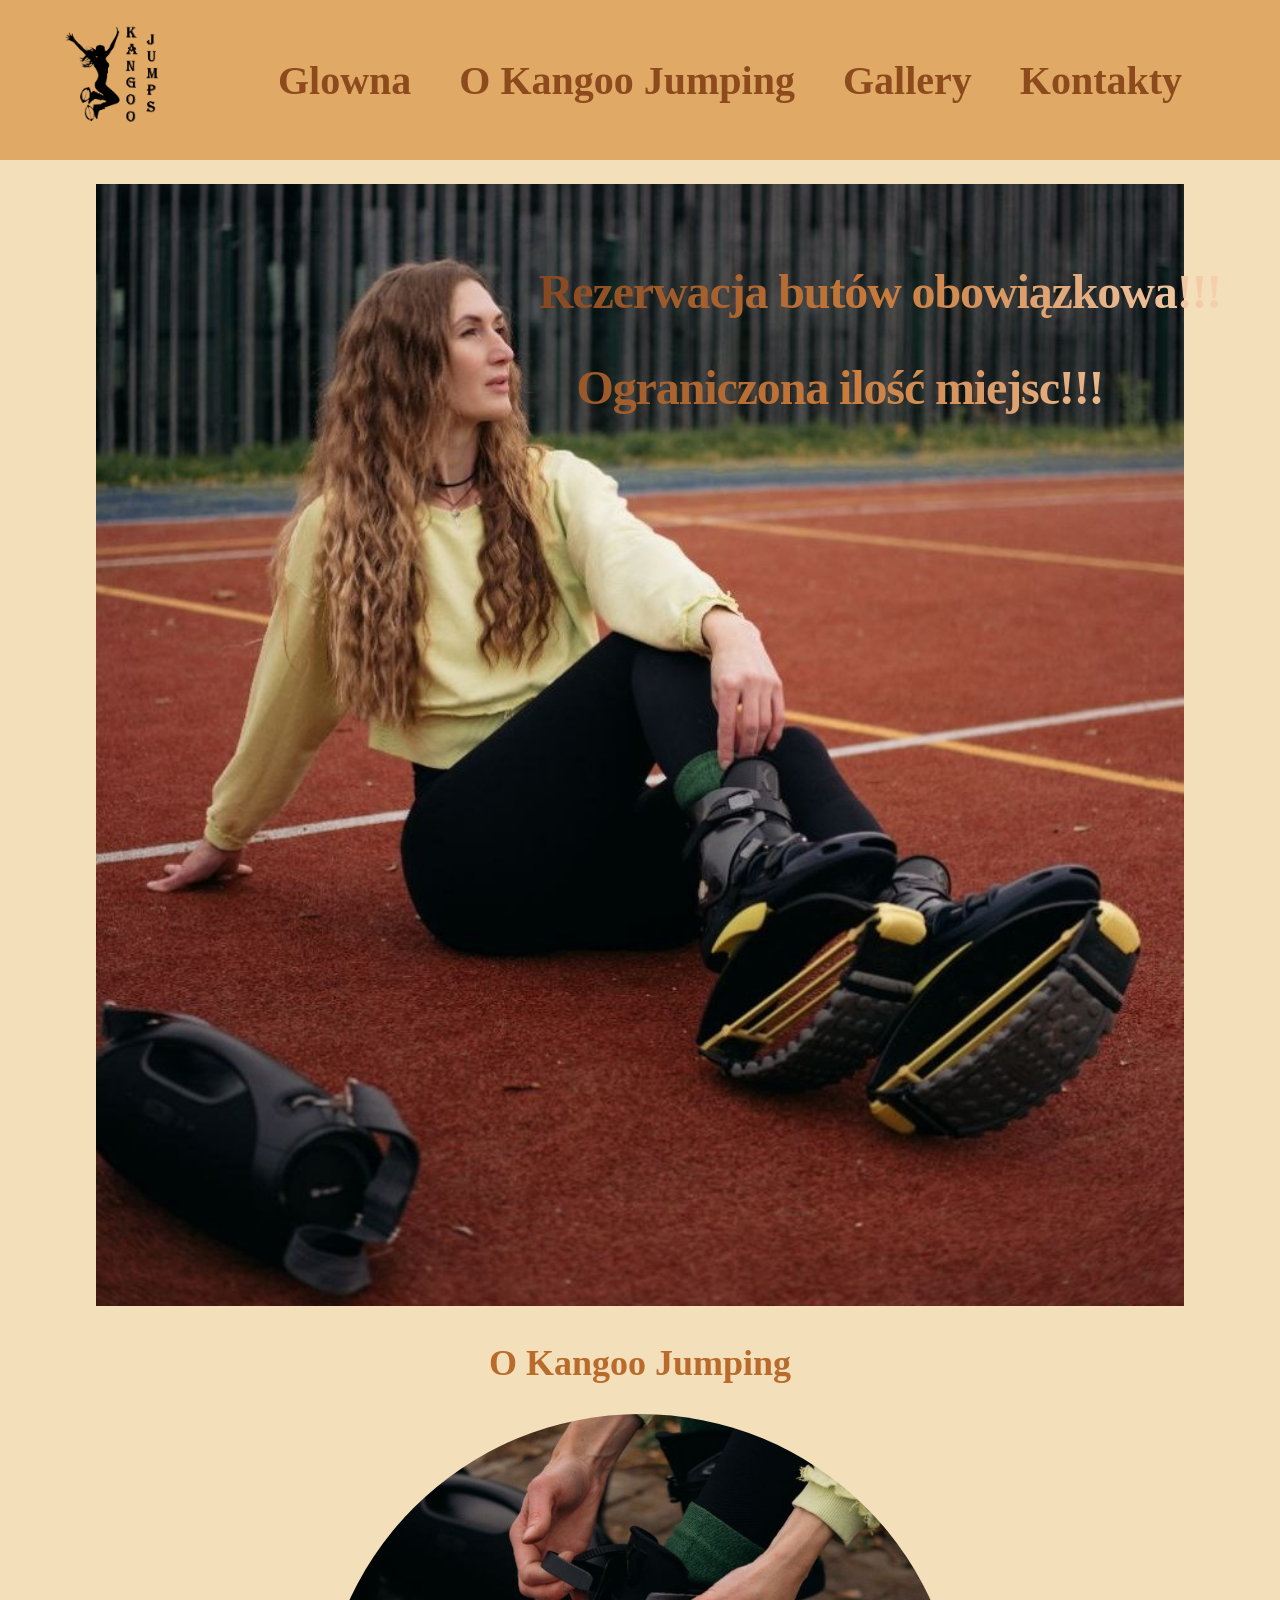
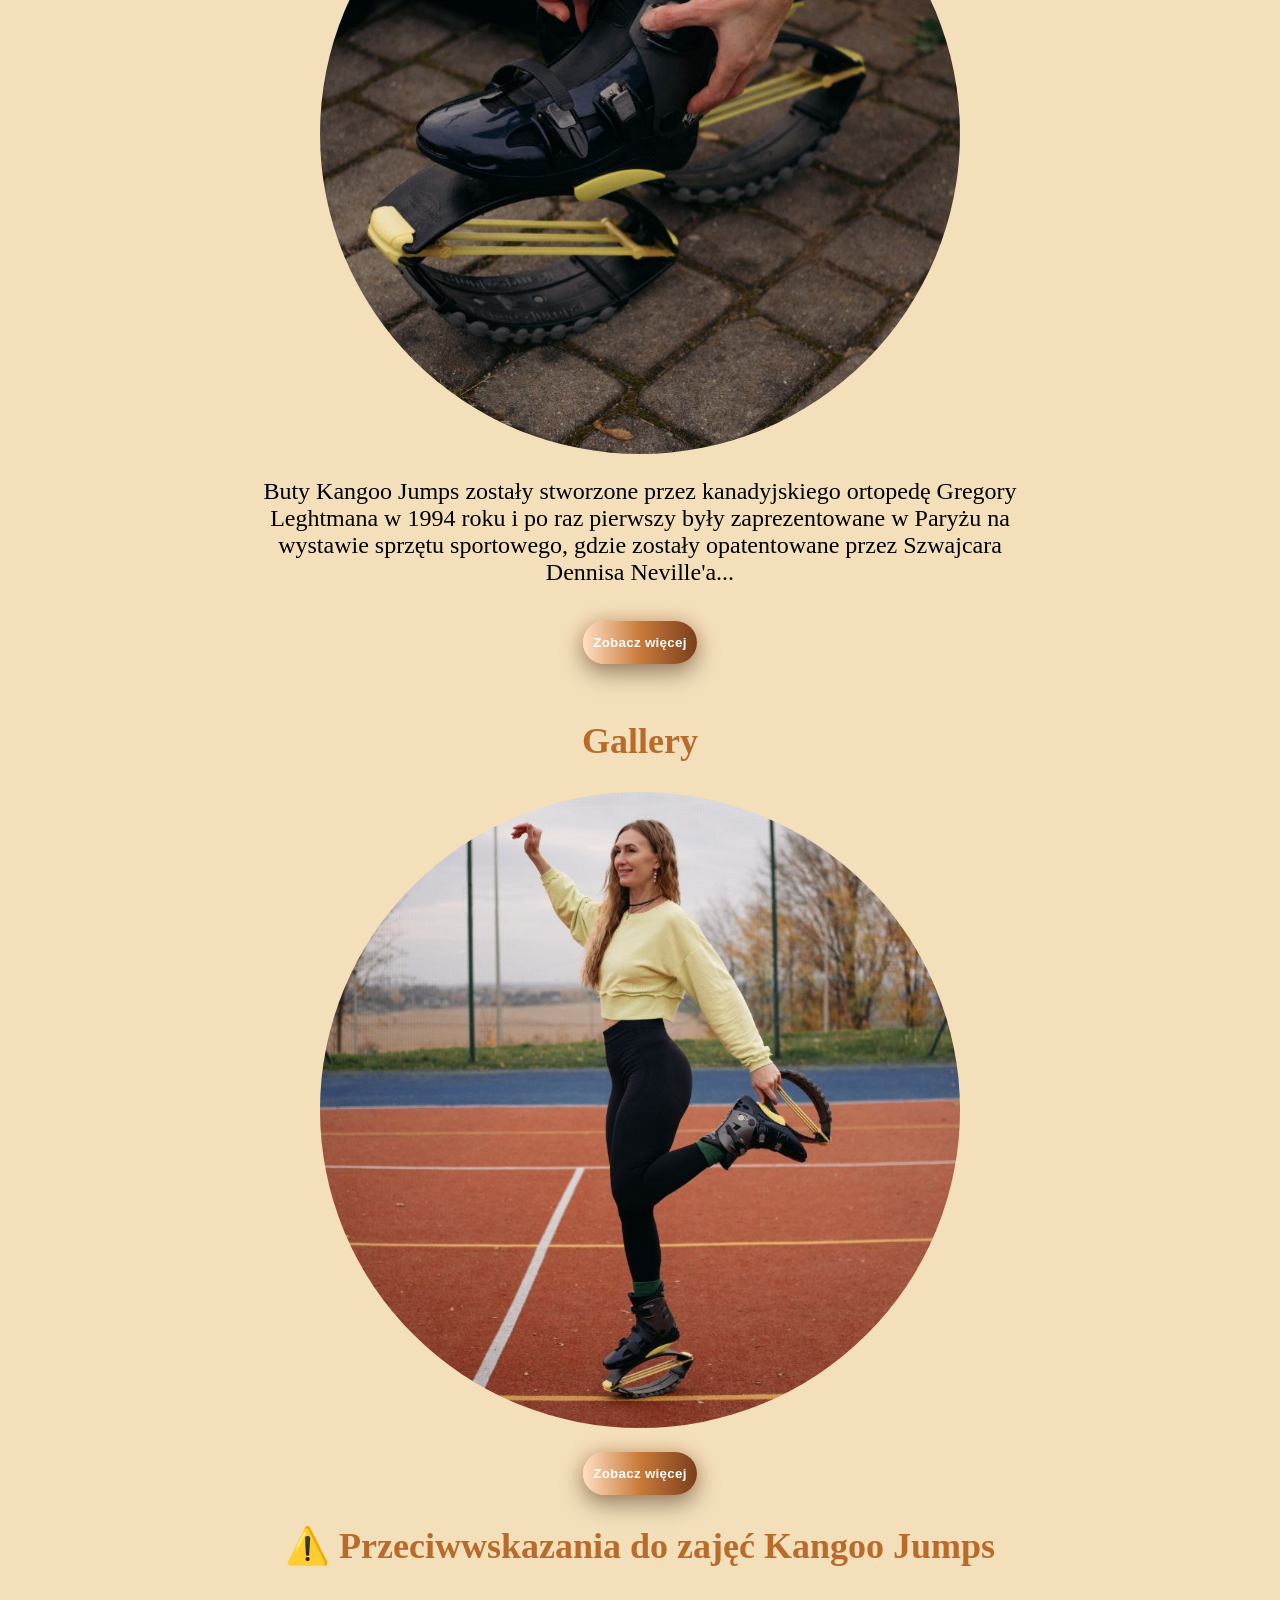
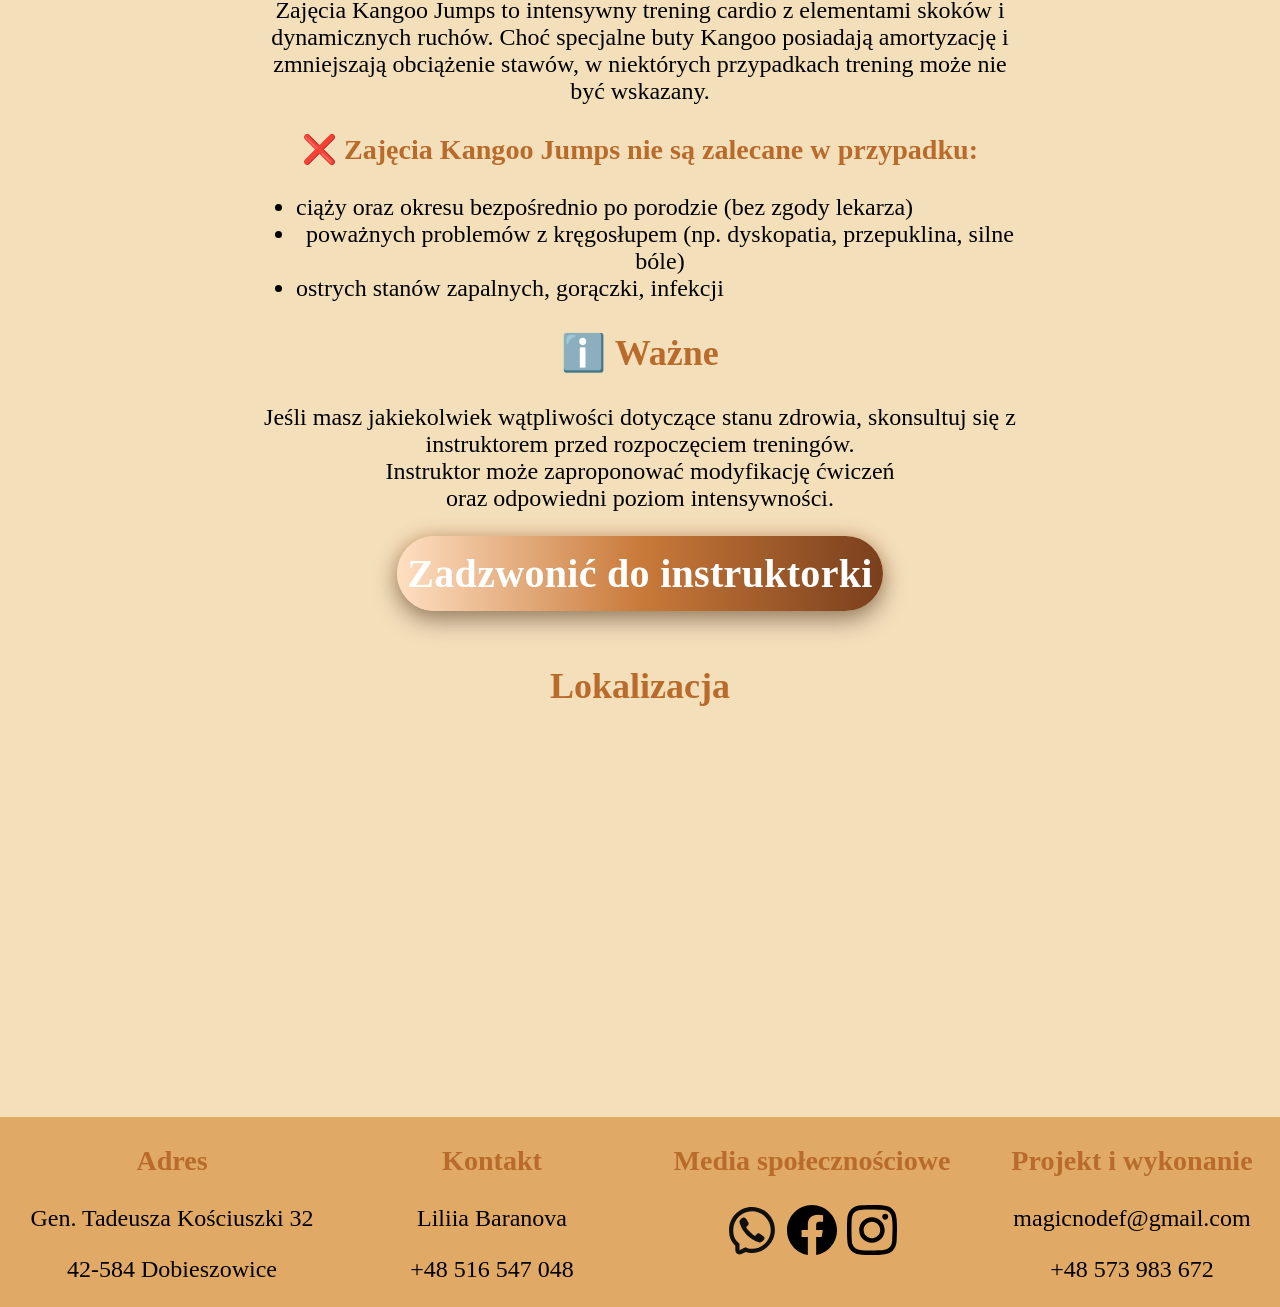
<file: index.html>
<!doctype html>
<head>
  <meta charset="UTF-8" />
  <meta lang="PL" />
  <meta name="viewport" content="width=device-width,initial-scale=1 " />
  <link rel="stylesheet" href="styles.css" />
  <link rel="icon" type="image/x-icon" href="img/logo.png" />
  <title>Kangoo Jumping - Zajęcia Kangoo Jumps w Dobieszowicach</title>
  <meta name="description" content="Zajęcia Kangoo Jumps to intensywny trening cardio z elementami skoków i dynamicznych ruchów">
  <meta name="robots" content="index, follow">
  <link rel="canonical" href="https://magic-pl.github.io/Kangoo/">
</head>
<body>
  <div id="top"></div>
  <div class="grid-container">
    <div class="header">
      <a href="index.html" class="logo">
        <img id="logo" src="img/logo.png" alt="logo" width="100" height="100" />
      </a>
      <nav class="nav">
        <ul class="navmenu">
          <li>
            <a href="index.html" class="link"><b>Glowna</b></a>
          </li>
          <li>
            <a href="about.html" class="link"
              ><b>O&nbsp;Kangoo&nbsp;Jumping</b></a
            >
          </li>
          <li>
            <a href="gallery.html" class="link"><b>Gallery</b></a>
          </li>
          <li>
            <a href="#footer" class="link"><b>Kontakty</b></a>
          </li>
        </ul>
        <div class="nav-button" onclick="myFunction(this)">
          <div class="bar" id="barr"></div>
          <div class="bar1" id="barr1"></div>
          <div class="bar2" id="barr2"></div>
        </div>
      </nav>
    </div>
    <div class="main">
      <div class="anim">
        <picture>
          <source srcset="img/background.jpeg" media="(min-width: 1024px)" />
          <img class="back" src="img/mobile/back.png" alt="" />
        </picture>
        <h3 class="animtext" id="animleft">Rezerwacja butów obowiązkowa!!!</h3>
        <h3 class="animtext" id="animright">Ograniczona ilość miejsc!!!</h3>
      </div>
    </div>
    <div class="main">
      <h2>O Kangoo Jumping</h2>
      <img
        class="img"
        src="img/mobile/photo (10).jpg"
        alt="shoe"
        style="border-radius: 50%"
      />
      <div class="textdiv">
        <p>
          Buty Kangoo Jumps zostały stworzone przez kanadyjskiego ortopedę
          Gregory Leghtmana w 1994 roku i po raz pierwszy były zaprezentowane w
          Paryżu na wystawie sprzętu sportowego, gdzie zostały opatentowane
          przez Szwajcara Dennisa Neville&apos;a...
        </p>
      </div>
      <a href="about.html">
        <button class="btn-call" id="zobacz">Zobacz więcej</button>
      </a>
      <h2 id="Gallery">Gallery</h2>
      <img
        class="img"
        src="img/mobile/photo (9).jpg"
        style="border-radius: 50%"
        alt=""
      />
      <a href="gallery.html">
        <button class="btn-call" id="togallery">Zobacz więcej</button>
      </a>
    </div>
    <h2>⚠️ Przeciwwskazania do zajęć Kangoo Jumps</h2>
    <div class="textdiv">
      <p>
        Zajęcia Kangoo Jumps to intensywny trening cardio z elementami skoków i
        dynamicznych ruchów. Choć specjalne buty Kangoo posiadają amortyzację i
        zmniejszają obciążenie stawów, w niektórych przypadkach trening może nie
        być wskazany.
      </p>
      <h3>❌ Zajęcia Kangoo Jumps nie są zalecane w przypadku:</h3>
      <ul id="list">
        <li>ciąży oraz okresu bezpośrednio po porodzie (bez zgody lekarza)</li>
        <li>
          poważnych problemów z kręgosłupem (np. dyskopatia, przepuklina, silne
          bóle)
        </li>
        <li>ostrych stanów zapalnych, gorączki, infekcji</li>
      </ul>
      <h2>ℹ️ Ważne</h2>
      <p>
        Jeśli masz jakiekolwiek wątpliwości dotyczące stanu zdrowia, skonsultuj
        się z instruktorem przed rozpoczęciem treningów.<br />Instruktor może
        zaproponować modyfikację ćwiczeń<br />
        oraz odpowiedni poziom intensywności.
      </p>
      <a class="btn-call" id="call" href="tel:+48516547048"
        >Zadzwonić do instruktorki</a
      >
    </div>
    <h2 style="padding-top: 1.5rem">Lokalizacja</h2>
    <div id="map">
      <iframe
        src="https://www.google.com/maps/embed?pb=!1m18!1m12!1m3!1d2301.7161853137823!2d18.999747890624374!3d50.39490675627563!2m3!1f0!2f0!3f0!3m2!1i1024!2i768!4f13.1!3m3!1m2!1s0x4716d4f5d8d70477%3A0x2830e05d2afc391f!2sGen.%20Tadeusza%20Ko%C5%9Bciuszki%2032%2C%2042-584%20Dobieszowice!5e1!3m2!1suk!2spl!4v1770134315564!5m2!1suk!2spl"
        width="400"
        height="300"
        style="border: 0"
        allowfullscreen=""
        loading="lazy"
        referrerpolicy="no-referrer-when-downgrade"
      ></iframe>
    </div>
    <a href="#top">
      <img id="arrow" class="arrow" src="img/arrow.svg" alt="" />
    </a>
    <div class="footer" id="footer">
      <div class="footcontent">
        <h3>Adres</h3>
        <p>Gen. Tadeusza Kościuszki 32</p>
        <p>42-584 Dobieszowice</p>
        <!-- <a class="btn-call" href="https://maps.app.goo.gl/7UBZ7zW4NdCFUNaw8" target="_blank">Otwórz mapy</a> -->
      </div>
      <div class="footcontent">
        <h3>Kontakt</h3>
        <p>Liliia Baranova</p>
        <p>+48&nbsp;516&nbsp;547&nbsp;048</p>
        <!-- <a class="btn-call" href="tel:+48516547048">Zadzwoń</a> -->
      </div>
      <div class="footcontent">
        <h3>Media społecznościowe</h3>
        <a href="https://wa.me/message/CRBPXTMWVTL4N1" target="_blank">
          <img class="social" src="img/whatsapp.svg" alt="whatsapp" />
        </a>
        <a href="https://www.facebook.com/share/1XtUDPerMP/" target="_blank">
          <img class="social" src="img/facebook.svg" alt="facebook" />
        </a>
        <a
          href="https://www.instagram.com/baranova_beauty?igsh=MWJoNDMxaWdtOTYwdQ=="
          target="_blank"
        >
          <img class="social" src="img/instagram.svg" alt="instagram" />
        </a>
      </div>
      <div class="footcontent">
        <h3>Projekt i wykonanie</h3>
        <p>magicnodef@gmail.com</p>
        <p>+48&nbsp;573&nbsp;983&nbsp;672</p>
      </div>
    </div>
  </div>
  <script src="arrow.js" defer></script>
  <script>
    function myFunction(x) {
      x.classList.toggle("change");
    }
    document
      .querySelector(".nav-button")
      .addEventListener("click", function () {
        document.querySelector(".navmenu").classList.toggle("hide-show");
      });
  </script>
</body>
</file>
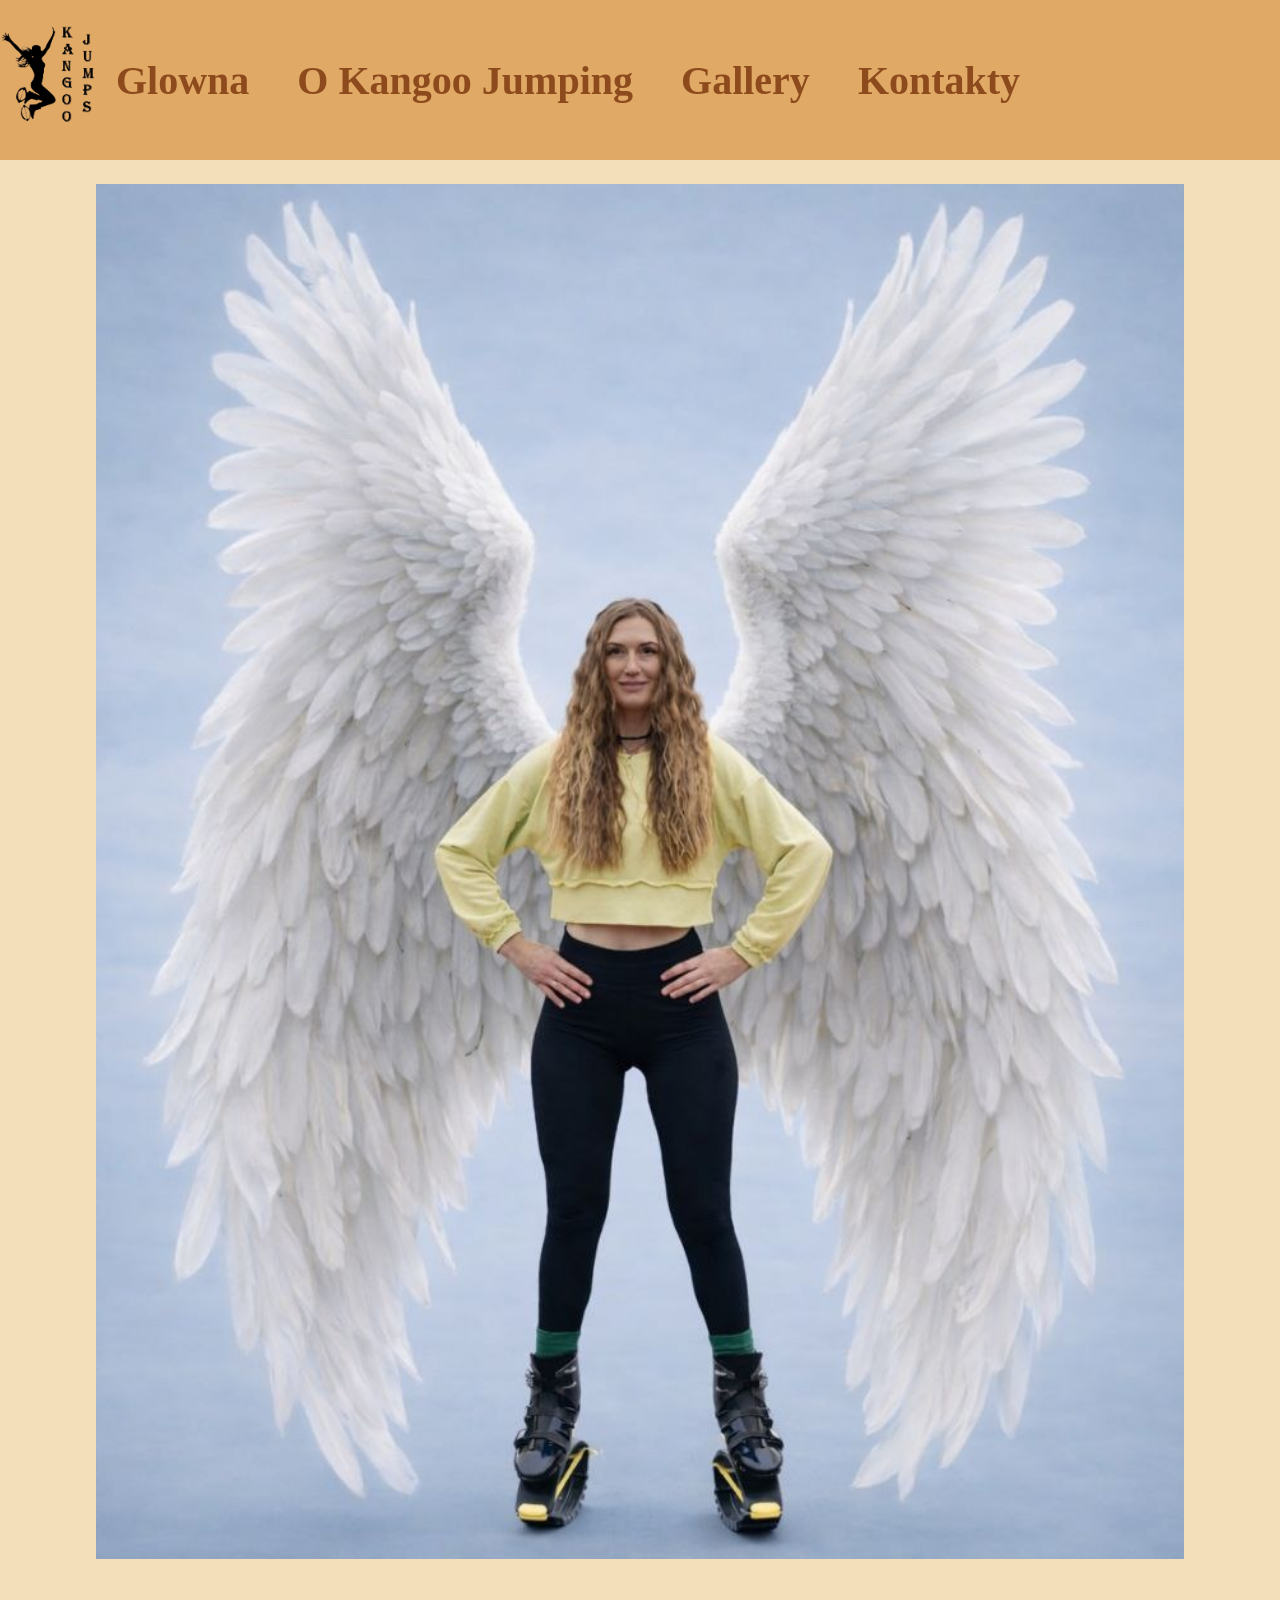
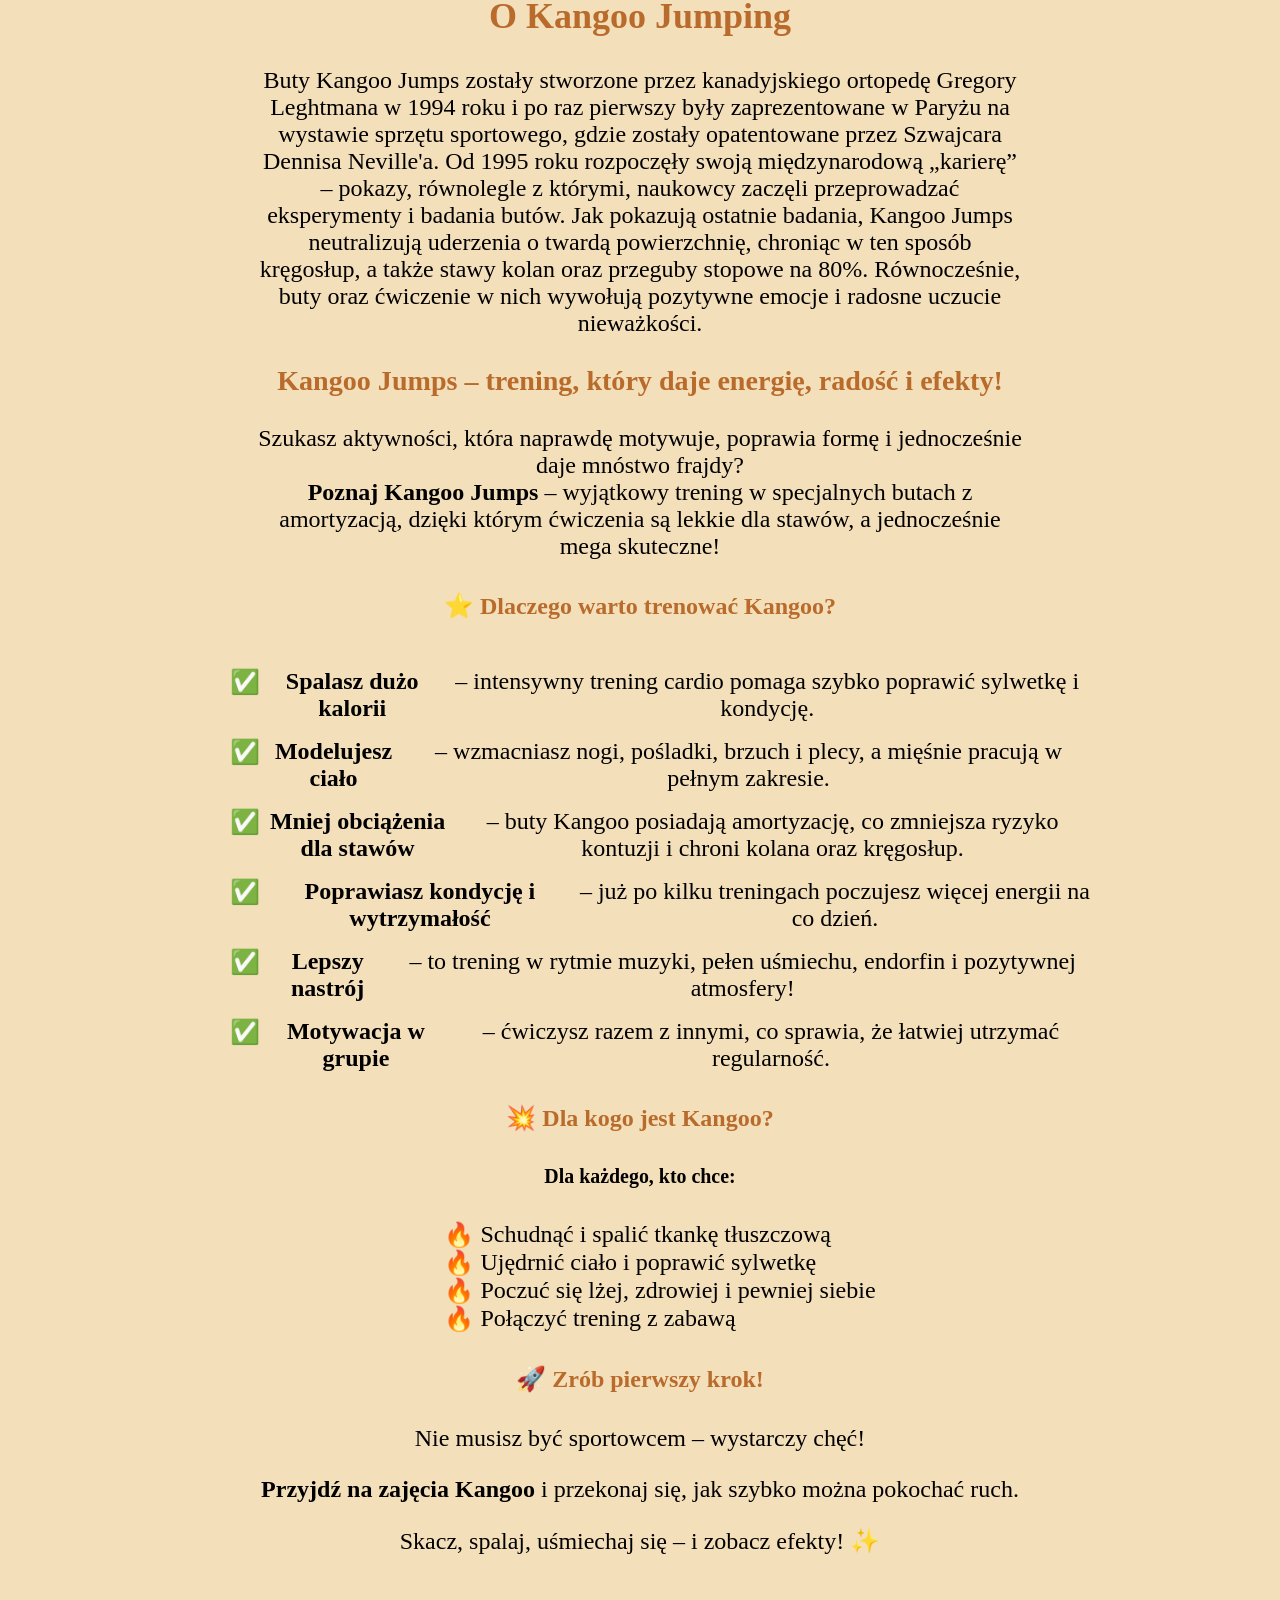
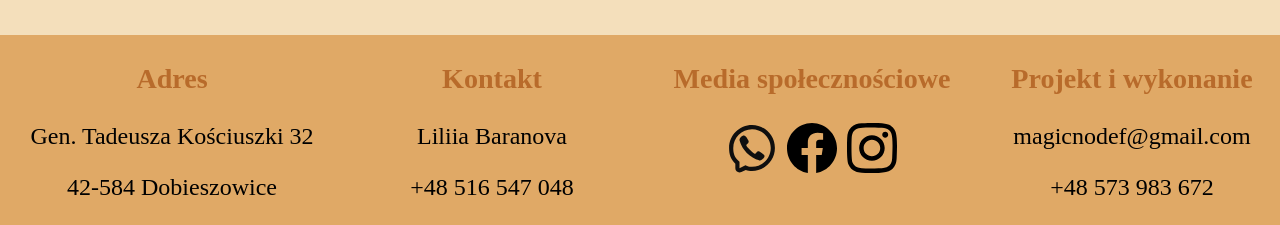
<file: about.html>
<!doctype html>
<head>
  <meta charset="UTF-8" />
  <meta lang="PL" />
  <meta name="viewport" content="width=device-width, initial-scale=1 " />
  <link rel="stylesheet" href="styles.css" />
  <link rel="icon" type="image/x-icon" href="img/logo.png" />
  <title>Kangoo Jumping</title>
</head>
<body>
  <div id="top"></div>
  <div class="main">
    <div class="header">
      <a href="index.html">
        <img id="logo" src="img/logo.png" alt="logo" width="100" height="100" />
      </a>
      <nav>
        <ul class="navmenu">
          <li>
            <a href="index.html" class="link"><b>Glowna</b></a>
          </li>
          <li>
            <a href="about.html" class="link"><b>O Kangoo Jumping</b></a>
          </li>
          <li>
            <a href="gallery.html" class="link"><b>Gallery</b></a>
          </li>
          <li>
            <a href="#footer" class="link"><b>Kontakty</b></a>
          </li>
        </ul>
        <div class="nav-button" onclick="myFunction(this)">
          <div class="bar" id="barr"></div>
          <div class="bar1" id="barr1"></div>
          <div class="bar2" id="barr2"></div>
        </div>
      </nav>
    </div>
    <img class="back" src="img/angelback1.jpg" alt=""/>
    <h2>O Kangoo Jumping</h2>
    <div class="textdiv">
      <p class="text">
        Buty Kangoo Jumps zostały stworzone przez kanadyjskiego ortopedę Gregory
        Leghtmana w 1994 roku i po raz pierwszy były zaprezentowane w Paryżu na
        wystawie sprzętu sportowego, gdzie zostały opatentowane przez Szwajcara
        Dennisa Neville&apos;a. Od 1995 roku rozpoczęły swoją międzynarodową
        „karierę” &ndash; pokazy, równolegle z którymi, naukowcy zaczęli
        przeprowadzać eksperymenty i badania butów. Jak pokazują ostatnie
        badania, Kangoo Jumps neutralizują uderzenia o twardą powierzchnię,
        chroniąc w ten sposób kręgosłup, a także stawy kolan oraz przeguby
        stopowe na 80%. Równocześnie, buty oraz ćwiczenie w nich wywołują
        pozytywne emocje i radosne uczucie nieważkości.
      </p>
    </div>
    <div class="textdiv">
      <h3>
        Kangoo Jumps &ndash; trening, który daje energię, radość i efekty!
      </h3>
      <p>
        Szukasz aktywności, która naprawdę motywuje, poprawia formę i
        jednocześnie daje mnóstwo frajdy?<br /><b>Poznaj Kangoo Jumps</b>
        &ndash; wyjątkowy trening w specjalnych butach z amortyzacją, dzięki
        którym ćwiczenia są lekkie dla stawów, a jednocześnie mega skuteczne!
      </p>
    </div>
    <h4>⭐ Dlaczego warto trenować Kangoo?</h4>
    <ul class="list" id="dlaczego">
      <li>
        <b>Spalasz dużo kalorii</b> &ndash; intensywny trening cardio pomaga
        szybko poprawić sylwetkę i kondycję.
      </li>
      <li>
        <b>Modelujesz ciało</b> &ndash; wzmacniasz nogi, pośladki, brzuch i
        plecy, a mięśnie pracują w pełnym zakresie.
      </li>
      <li>
        <b>Mniej obciążenia dla stawów</b> &ndash; buty Kangoo posiadają
        amortyzację, co zmniejsza ryzyko kontuzji i chroni kolana oraz
        kręgosłup.
      </li>
      <li>
        <b>Poprawiasz kondycję i wytrzymałość</b> &ndash; już po kilku
        treningach poczujesz więcej energii na co dzień.
      </li>
      <li>
        <b>Lepszy nastrój</b> &ndash; to trening w rytmie muzyki, pełen
        uśmiechu, endorfin i pozytywnej atmosfery!
      </li>
      <li>
        <b>Motywacja w grupie</b> &ndash; ćwiczysz razem z innymi, co sprawia,
        że łatwiej utrzymać regularność.
      </li>
    </ul>
    <h4>💥 Dla kogo jest Kangoo?</h4>
    <h5>Dla każdego, kto chce:</h5>
    <ul class="list" id="dlakogo">
      <li>&nbsp;Schudnąć i spalić tkankę tłuszczową</li>
      <li>&nbsp;Ujędrnić ciało i poprawić sylwetkę</li>
      <li>&nbsp;Poczuć się lżej, zdrowiej i pewniej siebie</li>
      <li>&nbsp;Połączyć trening z zabawą</li>
    </ul>
    <h4>🚀 Zrób pierwszy krok!</h4>
    <p>Nie musisz być sportowcem &ndash; wystarczy chęć!</p>
    <p>
      <b>Przyjdź na zajęcia Kangoo</b> i przekonaj się, jak szybko można
      pokochać ruch.
    </p>
    <p>Skacz, spalaj, uśmiechaj się &ndash; i zobacz efekty! ✨</p>
  </div>
  <a href="#top">
    <img id="arrow" class="arrow" src="img/arrow.svg" alt="">
  </a>
  <div class="footer" id="footer">
      <div class="footcontent">
        <h3>Adres</h3>
        <p>Gen. Tadeusza Kościuszki 32</p>
        <p>42-584 Dobieszowice</p>
      </div>
      <div class="footcontent">
        <h3>Kontakt</h3>
        <p>Liliia Baranova</p>
        <p>+48&nbsp;516&nbsp;547&nbsp;048</p>
      </div>
      <div class="footcontent">
        <h3>Media społecznościowe</h3>
        <a href="https://wa.me/message/CRBPXTMWVTL4N1" target="_blank">
          <img class="social" src="img/whatsapp.svg" alt="whatsapp" />
        </a>
        <a href="https://www.facebook.com/share/1XtUDPerMP/" target="_blank">
          <img class="social" src="img/facebook.svg" alt="facebook" />
        </a>
        <a
          href="https://www.instagram.com/baranova_beauty?igsh=MWJoNDMxaWdtOTYwdQ=="
          target="_blank"
        >
          <img class="social" src="img/instagram.svg" alt="instagram" />
        </a>
      </div>
      <div class="footcontent">
        <h3>Projekt i wykonanie</h3>
        <p>magicnodef@gmail.com</p>
        <p>+48&nbsp;573&nbsp;983&nbsp;672</p>
      </div>
    </div>
     <script src="arrow.js" defer></script>
  <script>
    function myFunction(x) {
      x.classList.toggle("change");
    }
    document
      .querySelector(".nav-button")
      .addEventListener("click", function () {
        document.querySelector(".navmenu").classList.toggle("hide-show");
      });
  </script>
</body>
</file>
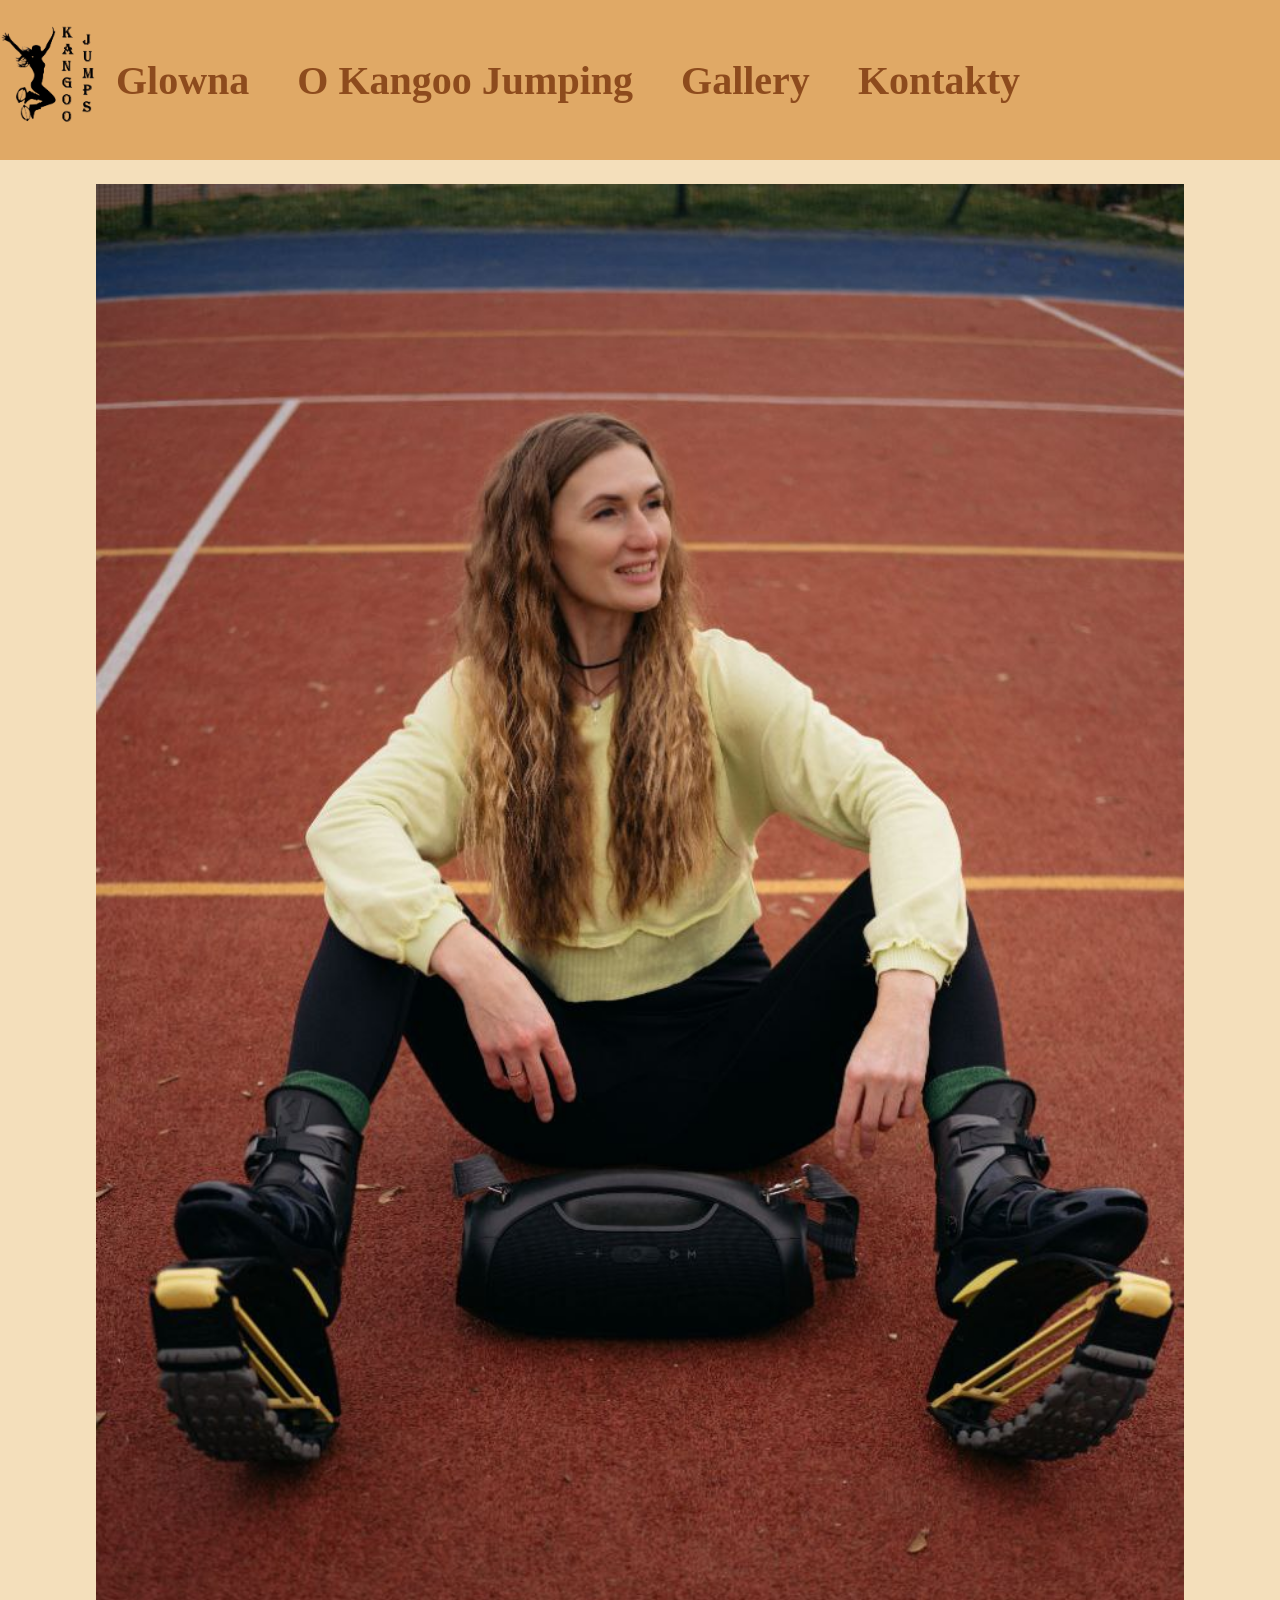
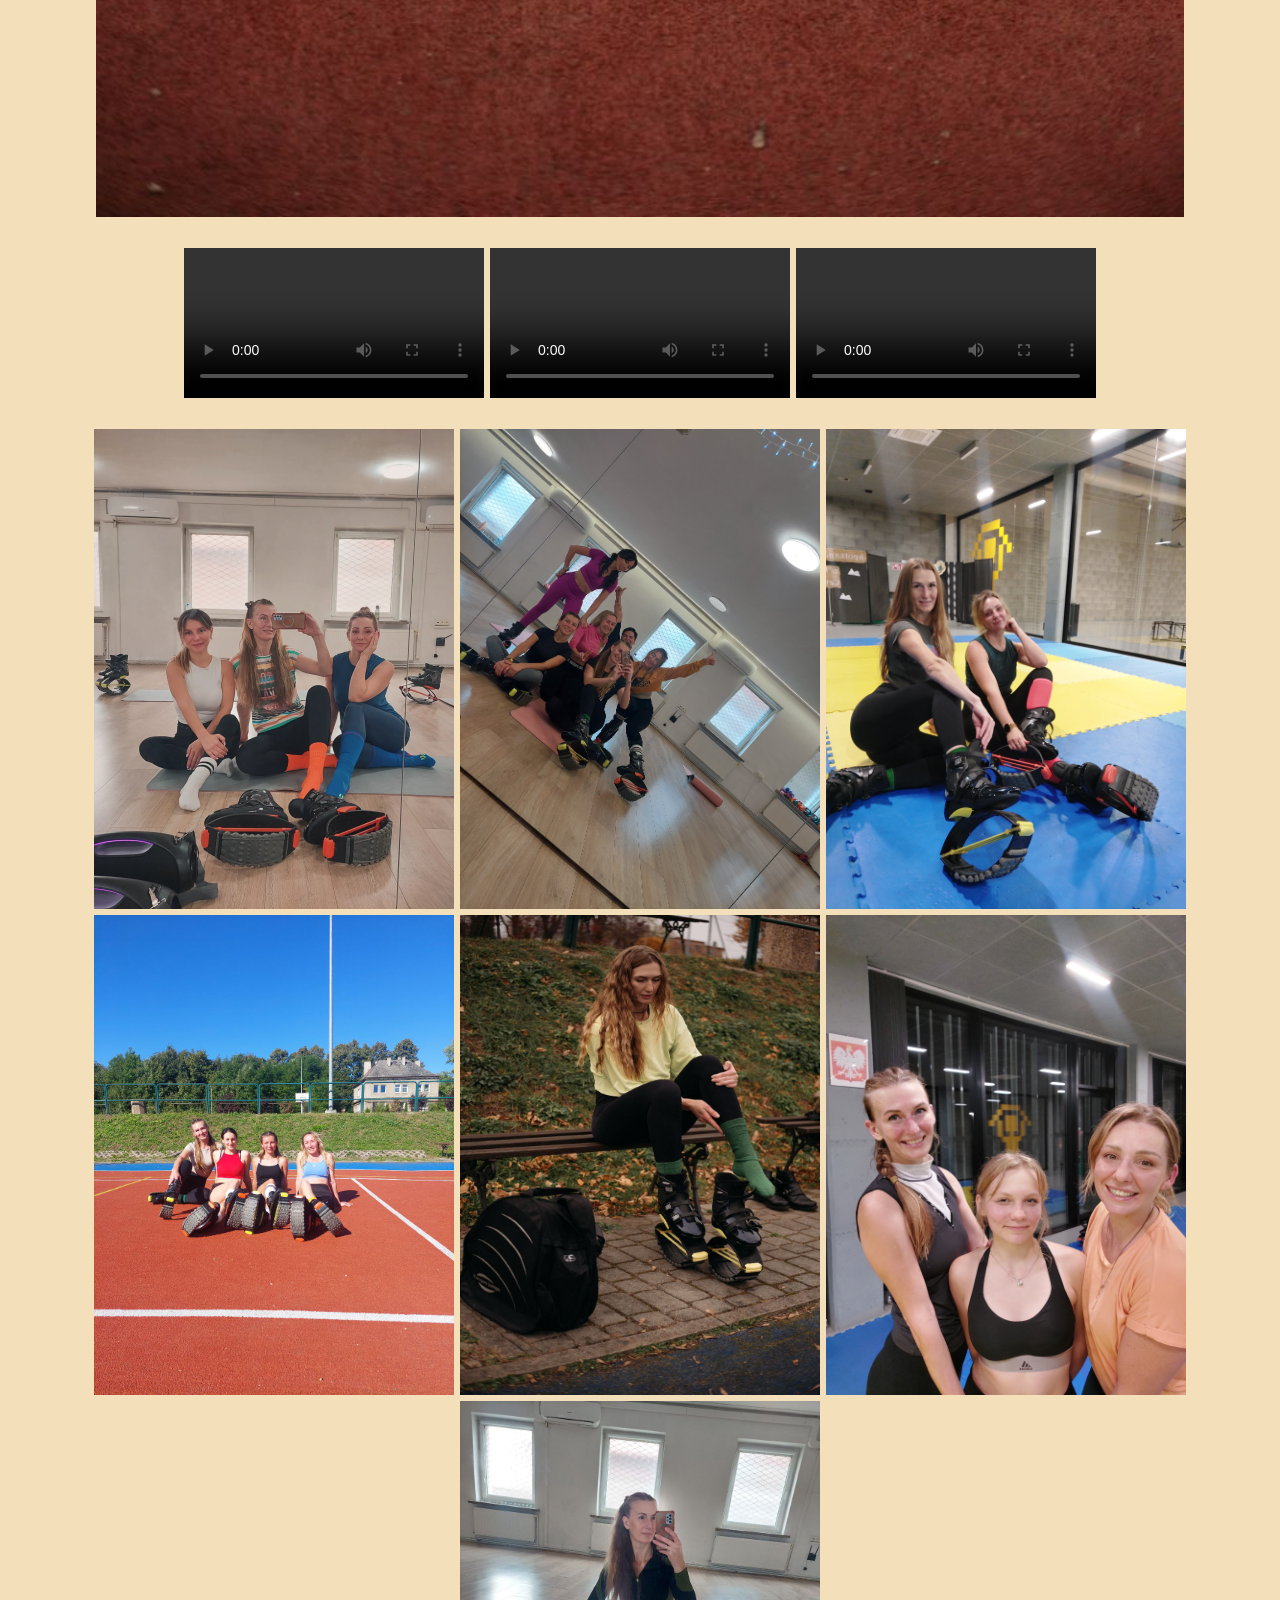
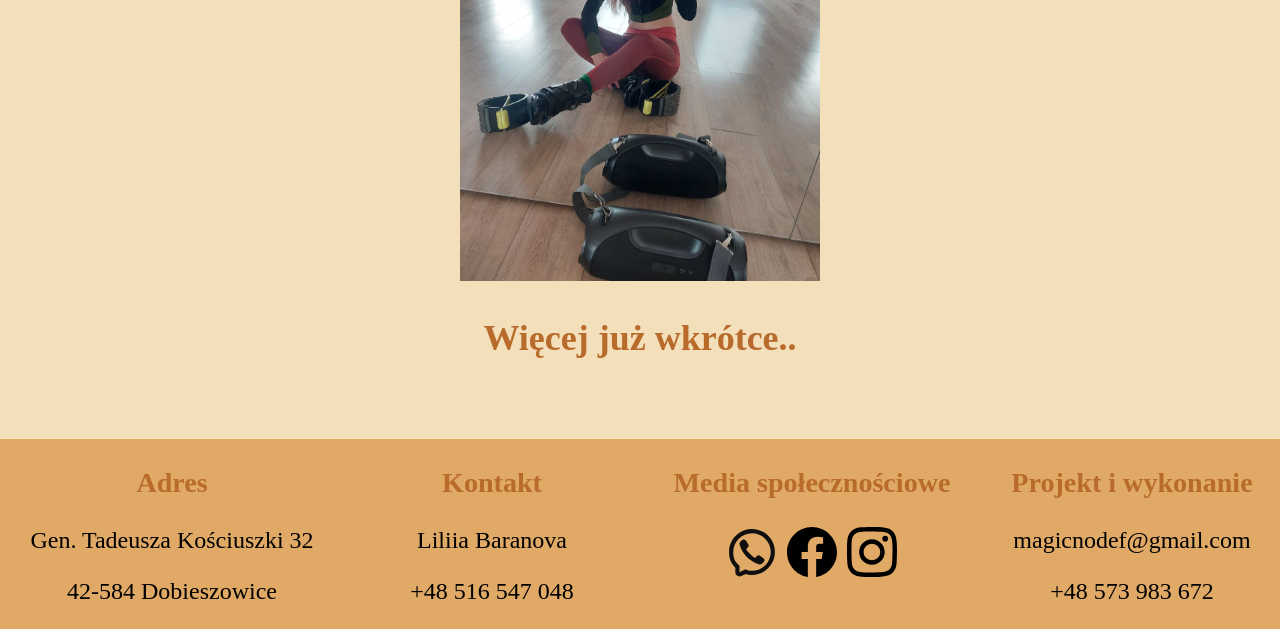
<file: gallery.html>
<!doctype html>
<head>
  <meta charset="UTF-8" />
  <meta lang="PL" />
  <meta name="viewport" content="width=device-width, initial-scale=1 " />
  <link rel="stylesheet" href="styles.css" />
  <link rel="icon" type="image/x-icon" href="img/logo.png" />
  <script src="main.js" defer></script>
  <title>Kangoo Jumping</title>
</head>
<body>
  <div id="top"></div>
  <div class="main">
    <div class="header">
      <a href="index.html">
        <img id="logo" src="img/logo.png" alt="logo" width="100" height="100" />
      </a>
      <nav>
        <ul class="navmenu">
          <li>
            <a href="index.html" class="link"><b>Glowna</b></a>
          </li>
          <li>
            <a href="about.html" class="link"><b>O Kangoo Jumping</b></a>
          </li>
          <li>
            <a href="gallery.html" class="link"><b>Gallery</b></a>
          </li>
          <li>
            <a href="#footer" class="link"><b>Kontakty</b></a>
          </li>
        </ul>
        <div class="nav-button" onclick="myFunction(this)">
          <div class="bar" id="barr"></div>
          <div class="bar1" id="barr1"></div>
          <div class="bar2" id="barr2"></div>
        </div>
      </nav>
    </div>
    <img class="back" src="img/photo (11).jpg" alt="" />
    <video class="video" controls>
      <source id="v1" src="img/mobile/vid (2).mp4" type="video/mp4" />
      Video not supported
    </video>
    <video class="video" controls>
      <source id="v2" src="img/mobile/vid (6).mp4" type="video/mp4" />
      Video not supported
    </video>
    <video class="video" controls>
      <source id="v3" src="img/mobile/video.mp4" type="video/mp4" />
      Video not supported
    </video>
    <div id="imgcntr">
      <img class="gallery-img" src="img/photo (2).jpg" alt="" />
      <img class="gallery-img" src="img/photo (3).jpg" alt="" />
      <img class="gallery-img" src="img/photo (4).jpg" alt="" />
      <img class="gallery-img" src="img/photo (13).jpg" alt="" />
      <img class="gallery-img" src="img/photo (15).jpg" alt="" />
      <img class="gallery-img" src="img/photo (5).jpg" alt="" />
      <img class="gallery-img" src="img/photo (16).jpg" alt="" />
    </div>
    <h2>Więcej już wkrótce..</h2>
  </div>
  <div class="img-modal" id="imgModal">
    <span class="img-close" id="imgClose">✕</span>
    <img class="img-modal__img" id="imgModalImg" alt="" />
  </div>
  <a href="#top">
    <img id="arrow" class="arrow" src="img/arrow.svg" alt="">
  </a>
  <div class="footer" id="footer">
    <div class="footcontent">
      <h3>Adres</h3>
      <p>Gen. Tadeusza Kościuszki 32</p>
      <p>42-584 Dobieszowice</p>
    </div>
    <div class="footcontent">
      <h3>Kontakt</h3>
      <p>Liliia Baranova</p>
      <p>+48&nbsp;516&nbsp;547&nbsp;048</p>
    </div>
    <div class="footcontent">
      <h3>Media społecznościowe</h3>
      <a href="https://wa.me/message/CRBPXTMWVTL4N1" target="_blank">
        <img class="social" src="img/whatsapp.svg" alt="whatsapp" />
      </a>
      <a href="https://www.facebook.com/share/1XtUDPerMP/" target="_blank">
        <img class="social" src="img/facebook.svg" alt="facebook" />
      </a>
      <a
        href="https://www.instagram.com/baranova_beauty?igsh=MWJoNDMxaWdtOTYwdQ=="
        target="_blank"
      >
        <img class="social" src="img/instagram.svg" alt="instagram" />
      </a>
    </div>
    <div class="footcontent">
      <h3>Projekt i wykonanie</h3>
      <p>magicnodef@gmail.com</p>
      <p>+48&nbsp;573&nbsp;983&nbsp;672</p>
    </div>
  </div>
  <script src="arrow.js" defer></script>
  <script>
    function myFunction(x) {
      x.classList.toggle("change");
    }
    document
      .querySelector(".nav-button")
      .addEventListener("click", function () {
        document.querySelector(".navmenu").classList.toggle("hide-show");
      });
  </script>
</body>
</file>
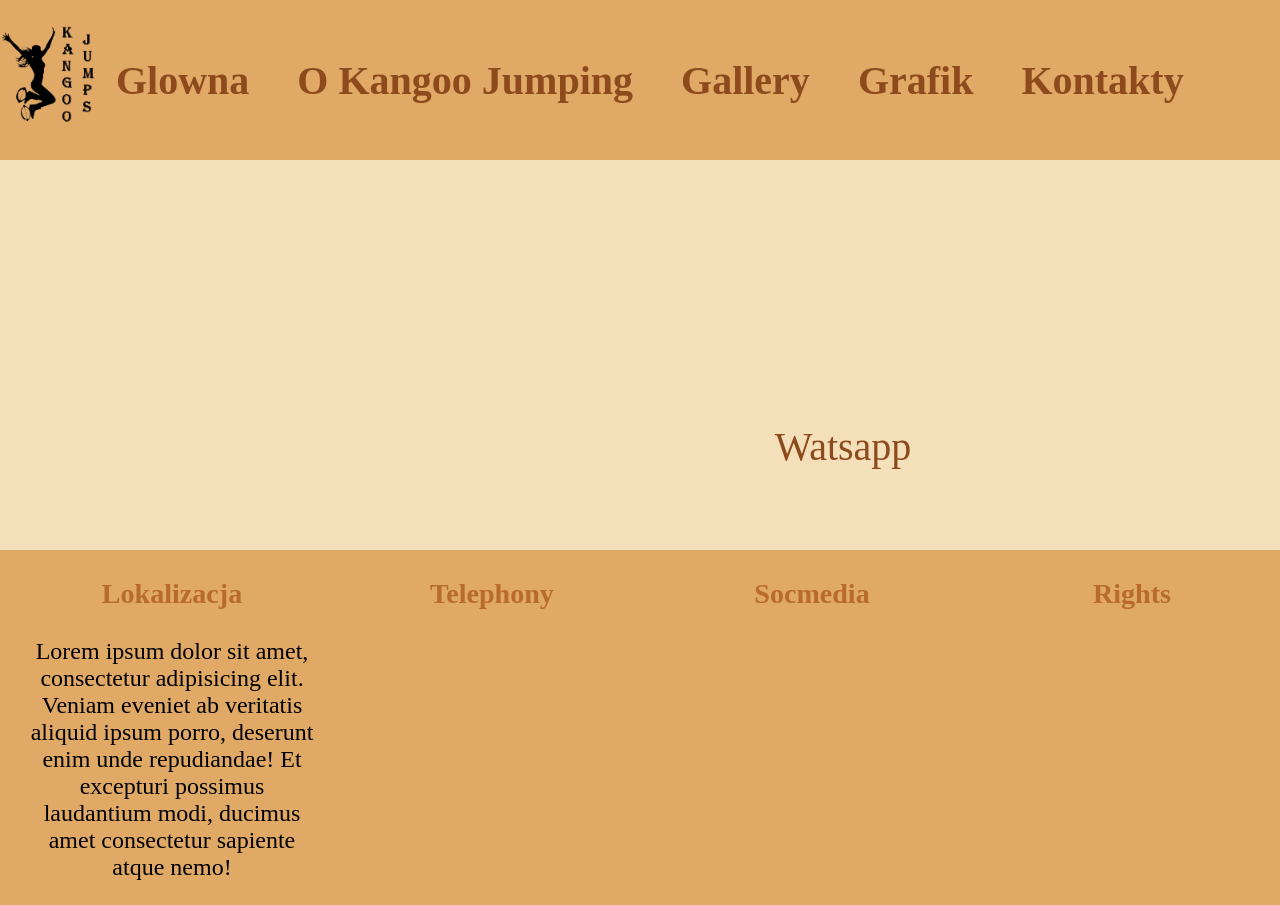
<file: kontakty.html>
<!doctype html>
<head>
  <meta charset="UTF-8" />
  <meta lang="PL" />
  <meta name="viewport" content="width=device-width,initial-scale=1 " />
  <link rel="stylesheet" href="styles.css" />
  <link rel="icon" type="image/x-icon" href="img/favicon.png" />
  <link
    rel="stylesheet"
    href="https://cdnjs.cloudflare.com/ajax/libs/font-awesome/4.7.0/css/font-awesome.min.css"
  />
  <title>Kangoo Jumping</title>
</head>
<body>
  <div class="grid-container">
    <div class="header">
      <a href="index.html">
        <img id="logo" src="img/logo.png" alt="logo" width="100" height="100" />
      </a>
      <nav>
        <ul class="navmenu">
          <li>
            <a href="index.html" class="link"><b>Glowna</b></a>
          </li>
          <li>
            <a href="about.html" class="link"><b>O Kangoo Jumping</b></a>
          </li>
          <li>
            <a href="gallery.html" class="link"><b>Gallery</b></a>
          </li>
          <li>
            <a href="" class="link"><b>Grafik</b></a>
          </li>
          <li>
            <a href="kontakty.html" class="link"><b>Kontakty</b></a>
          </li>
        </ul>
        <div class="nav-button" onclick="myFunction(this)">
          <div class="bar" id="barr"></div>
          <div class="bar1" id="barr1"></div>
          <div class="bar2" id="barr2"></div>
        </div>
      </nav>
    </div>
    <div class="main">
      <iframe
        src="https://www.google.com/maps/embed?pb=!1m17!1m12!1m3!1d575.3958474407974!2d19.009240269630848!3d50.39764185311889!2m3!1f0!2f0!3f0!3m2!1i1024!2i768!4f13.1!3m2!1m1!2zNTDCsDIzJzUxLjUiTiAxOcKwMDAnMzUuNiJF!5e1!3m2!1suk!2spl!4v1769868839915!5m2!1suk!2spl"
        width="400"
        height="300"
        style="border: 0"
        allowfullscreen=""
        loading="lazy"
        referrerpolicy="no-referrer-when-downgrade"
      ></iframe>
<a href="https://wa.me/message/CRBPXTMWVTL4N1" target="_blank">Watsapp</a>
    </div>
    <div class="footer">
      <div class="footcontent">
        <h3>Lokalizacja</h3>
        <p>
          Lorem ipsum dolor sit amet, consectetur adipisicing elit. Veniam
          eveniet ab veritatis aliquid ipsum porro, deserunt enim unde
          repudiandae! Et excepturi possimus laudantium modi, ducimus amet
          consectetur sapiente atque nemo!
        </p>
      </div>
      <div class="footcontent">
        <h3>Telephony</h3>
      </div>
      <div class="footcontent">
        <h3>Socmedia</h3>
      </div>
      <div class="footcontent">
        <h3>Rights</h3>
      </div>
    </div>
  </div>
  <script>
    function myFunction(x) {
      x.classList.toggle("change");
    }
    document
      .querySelector(".nav-button")
      .addEventListener("click", function () {
        document.querySelector(".navmenu").classList.toggle("hide-show");
      });
  </script>
</body>
</file>
<file: styles.css>
* {
  box-sizing: border-box;
}
html {
  max-width: 100%;
  overflow-x: hidden;
  scroll-behavior: smooth;
}
.grid-container {
  align-items: center;
}
.header {
  display: flex;
  background-color: #e0a966;
  align-items: center;
  height: 10rem;
}
.header ul {
  list-style-type: none;
  align-self: center;
  flex-direction: column;
  display: flex;
  padding-left: 1rem;
}
body {
  min-width: 100%;
    max-width: 100%;
  font-size: 1em;
  margin: 0px;
  background-color: #f4dfbb;
}

.back {
  max-width: 100%;
  min-width: 100%;
  align-items: center;
}
a {
  font-size: 1.5rem;
  text-decoration-line: none;
  color: #8d4b1d;
}
h2,
h3,
h4 {
  display: block;
  text-align: center;
  color: #b86b2b;
}
.video {
  display: inline;
  max-width: 90%;
  padding-top: 25px;
  padding-bottom: 25px;
  margin-left: auto;
  margin-right: auto;
}
.img {
  width: 50%;
  display: block;
  align-items: center;
  max-width: 90%;
  margin-left: auto;
  margin-right: auto;
}
.main {
  justify-content: center;
  text-align: center;
  max-width: 100%;
  margin: 0;
  align-items: center;
}
#Gallery {
  margin-top: 3.5rem;
}
#angelback {
  min-width: 100%;
}
#togallery {
  margin-top: 1.5rem;
}
#imgcntr {
  align-items: center;
  display: block;
  margin-left: auto;
  margin-right: auto;
  max-width: 90%;
}
#imgcntr img {
  width: 360px;
  height: 480px;
}
.bar,
.bar1,
.bar2 {
  background-color: black;
  height: 0.3rem;
  width: 2rem;
  margin: 0.3rem;
  border-radius: 0.2rem;
}
nav {
  display: flex;
}
.nav-button {
  display: inline;
  cursor: pointer;
  position: absolute;
  right: 1rem;
  top: 4rem;
}
.change .bar {
  width: 2rem;
  transform: translateY(0.5rem) rotate(-45deg);
}
.change .bar1 {
  opacity: 0;
}
.change .bar2 {
  width: 2rem;
  transform: translateY(-0.7rem) rotate(45deg);
}
.navmenu.hide-show {
  transform: translateY(0%);
}
.navmenu {
  transform: translateY(-200%);
  transition: transform 0.5s ease;
}
.footer {
  display: flex;
  background-color: #e0a966;
  align-items: flex-start;
  min-height: 10rem;
  height: auto;
  flex-wrap: wrap;
  margin-top: 5rem;
}
.footer .footcontent {
  flex: 1 1 250px;
  min-width: 0;
  margin-left: 1.5rem;
}
.footer .footcontent p {
  overflow-wrap: anywhere;
  text-align: center;
}
.textdiv {
  text-align: center;
  width: min(60%);
  margin: 0 auto;
}
#dlaczego {
  list-style-type: none;
}
#dlaczego li::before {
  content: "✅";
}
#dlaczego li {
  display: flex;
  padding-top: 1rem;
}
#dlakogo {
  list-style-type: none;
}
#dlakogo li::before {
  content: "🔥";
}
.list {
  margin: 0 auto;
  margin-right: 3rem;
}
h5 {
  text-align: center;
}
#dlakogo li {
  display: flex;
  align-items: flex-start;
  text-align: center;
}
#list {
  display: flex;
  align-items: flex-start;
  text-align: center;
  flex-direction: column;
}
.anim {
  /* margin: 0rem; */
  /* min-width: 100% */
  position: relative;
  overlay: hidden;
  /* overflow: hidden; */
}
.anim h3 {
  font-size: 1.5rem;
  letter-spacing: -0.07rem;
  color: #ffffff00;
  /* background-color: #ffffff00; */
  background: linear-gradient(270deg, #ffdfc2, #c97a3a, #7a3f1c);
  -webkit-background-clip: text;
  background-clip: text;
}
.anim::before {
  background: rgba(0, 0, 0, 0.25);
}
#animleft {
  position:absolute;
  inset: 0;
  display: inline;
  /* flex-direction: row; */
  /* justify-content: flex-end; */
  top: 1rem;
  /* right: -1rem; */
  /* height: 1.5rem; */
  /* width: 25rem; */
  /* margin-left: 0rem; */
  transform: translate(500%);
  animation: slideIn 1.5s ease forwards;
  opacity: 0;
}
#animright {
  position: absolute;
  inset: 0;
  top:3rem;
  /* right: -1rem; */
  display: inline;
  flex-direction: row;
  /* justify-content: flex-end; */
  
  /* height: 2rem; */
  /* width: 20rem; */
  /* margin-left: 5rem; */
  transform: translate(500%);
  animation: slideIn 1.5s ease forwards;
  opacity: 0;
  animation-delay: 0.5s;
}
@keyframes slideIn {
  to {
    transform: translateX(0);
    opacity: 1;
  }
}
.social {
  width: 50px;
}
.footcontent {
  text-align: center;
  flex-direction: column;
  margin: 0 auto;
}
.btn-call {
  display: inline-flex;
  align-items: center;
  justify-content: center;
  gap: 10px;

  padding: 14px 10px;

  border-radius: 999px;
  border: none;
  font-weight: 800;
  letter-spacing: 0.3px;
  text-decoration: none;

  color: #ffffff;
  background: linear-gradient(90deg, #ffdfc2, #c97a3a, #7a3f1c);

  box-shadow:
    0 10px 25px rgba(0, 0, 0, 0.35),
    0 0 18px rgba(201, 122, 58, 0.45);

  transition:
    transform 0.25s ease,
    box-shadow 0.25s ease,
    filter 0.25s ease;
}
.btn-call:hover {
  transform: translateY(-2px);
  filter: brightness(1.08);
  box-shadow:
    0 14px 32px rgba(0, 0, 0, 0.45),
    0 0 26px rgba(201, 122, 58, 0.65);
}

.btn-call:active {
  transform: translateY(0);
}

/* для клавиатуры */
.btn-call:focus-visible {
  outline: 3px solid rgba(80, 160, 255, 0.55);
  outline-offset: 3px;
}
#map {
  display: flex;
  justify-content: space-around;
}
.arrow {
  width: 50px;
  position: fixed;

  right: 1rem;
  bottom: 3rem;
  opacity: 0;
  transform: translateY(10px);
  transition: 0.3s ease;
  pointer-events: none;
}
.arrow.show {
  opacity: 1;
  pointer-events: auto;
  transform: translateY(0);
}

.img-modal {
  position: fixed;
  inset: 0;
  background: rgba(0, 0, 0, 0.85);
  display: flex;
  justify-content: center;
  align-items: center;
  padding: 20px;

  opacity: 0;
  visibility: hidden;
  transition: 0.25s ease;
  z-index: 9999;
}

.img-modal.open {
  opacity: 1;
  visibility: visible;
}

.img-modal__img {
  max-width: 95vw;
  max-height: 90vh;
  border-radius: 18px;
  box-shadow: 0 0 30px rgba(0, 0, 0, 0.5);
  object-fit: contain;
}

.img-close {
  position: absolute;
  top: 18px;
  right: 18px;
  font-size: 30px;
  color: #fff;
  cursor: pointer;
  user-select: none;
}

@media (min-width: 769px) {
  .list {
    width: fit-content; /* ширина по контенту */
    margin: 0 auto; /* центрируем блок */
    max-width: 900px; /* ограничение */
  }
}

@media (min-width: 1024px) {
  a {
    font-size: 2.5rem;
  }
  .anim h3 {
    font-size: 3rem;
  }
  #animleft {
    position: absolute;
    inset: 0;
    top: 3.5rem;
    /* display: flex; */
    flex-direction: row;
    /* justify-content: flex-end; */
    left: 30rem;
    /* width: 50rem; */
  }
  #animright {
    position: absolute;
    inset: 0;
    top: 9.5rem;
    /* display: flex; */
    flex-direction: row;
    /* justify-content: flex-end; */
    left: 25rem;
    /* width: 100rem; */
  }
  .header ul{
    flex-direction: row;
    gap: 3rem;
}



.header {
    display: grid;
    grid-template-columns: auto 1fr auto;
    align-items: center;

    height: 10rem;
    background-color: #e0a966;
  }

  /* ЛОГО — ЗЛІВА */
  .logo {
    margin-left: 4rem;
    justify-self: start;
  }

  /* МЕНЮ — ПО ЦЕНТРУ */
  .nav {
    justify-self: center;
  }

  .navmenu {
    display: flex;
    flex-direction: row;
    gap: 2rem;

    transform: none; /* скидаємо мобільну анімацію */
  }

  .nav-button {
    display: none;
  }
/* .header {
  justify-content: center;
  flex: 1 1 auto;

  display: flex;
  align-items: center;
  height: 10rem;
  position: relative;
}

.logo {
  margin-left: 4rem;
  flex-shrink: 0;
}
.nav {
  position: absolute;
  left: 50%;
  transform: translateX(-50%);
}
  .nav-button {
    display: none;
  }
  .navmenu {
display: flex;
flex-direction: row;
transform: none;
} */
.back {
  margin-top: 1.5rem;
  max-width: 85%;
  min-width: 85%;
}
body {
  font-size: 1.5em;
}

}
</file>
